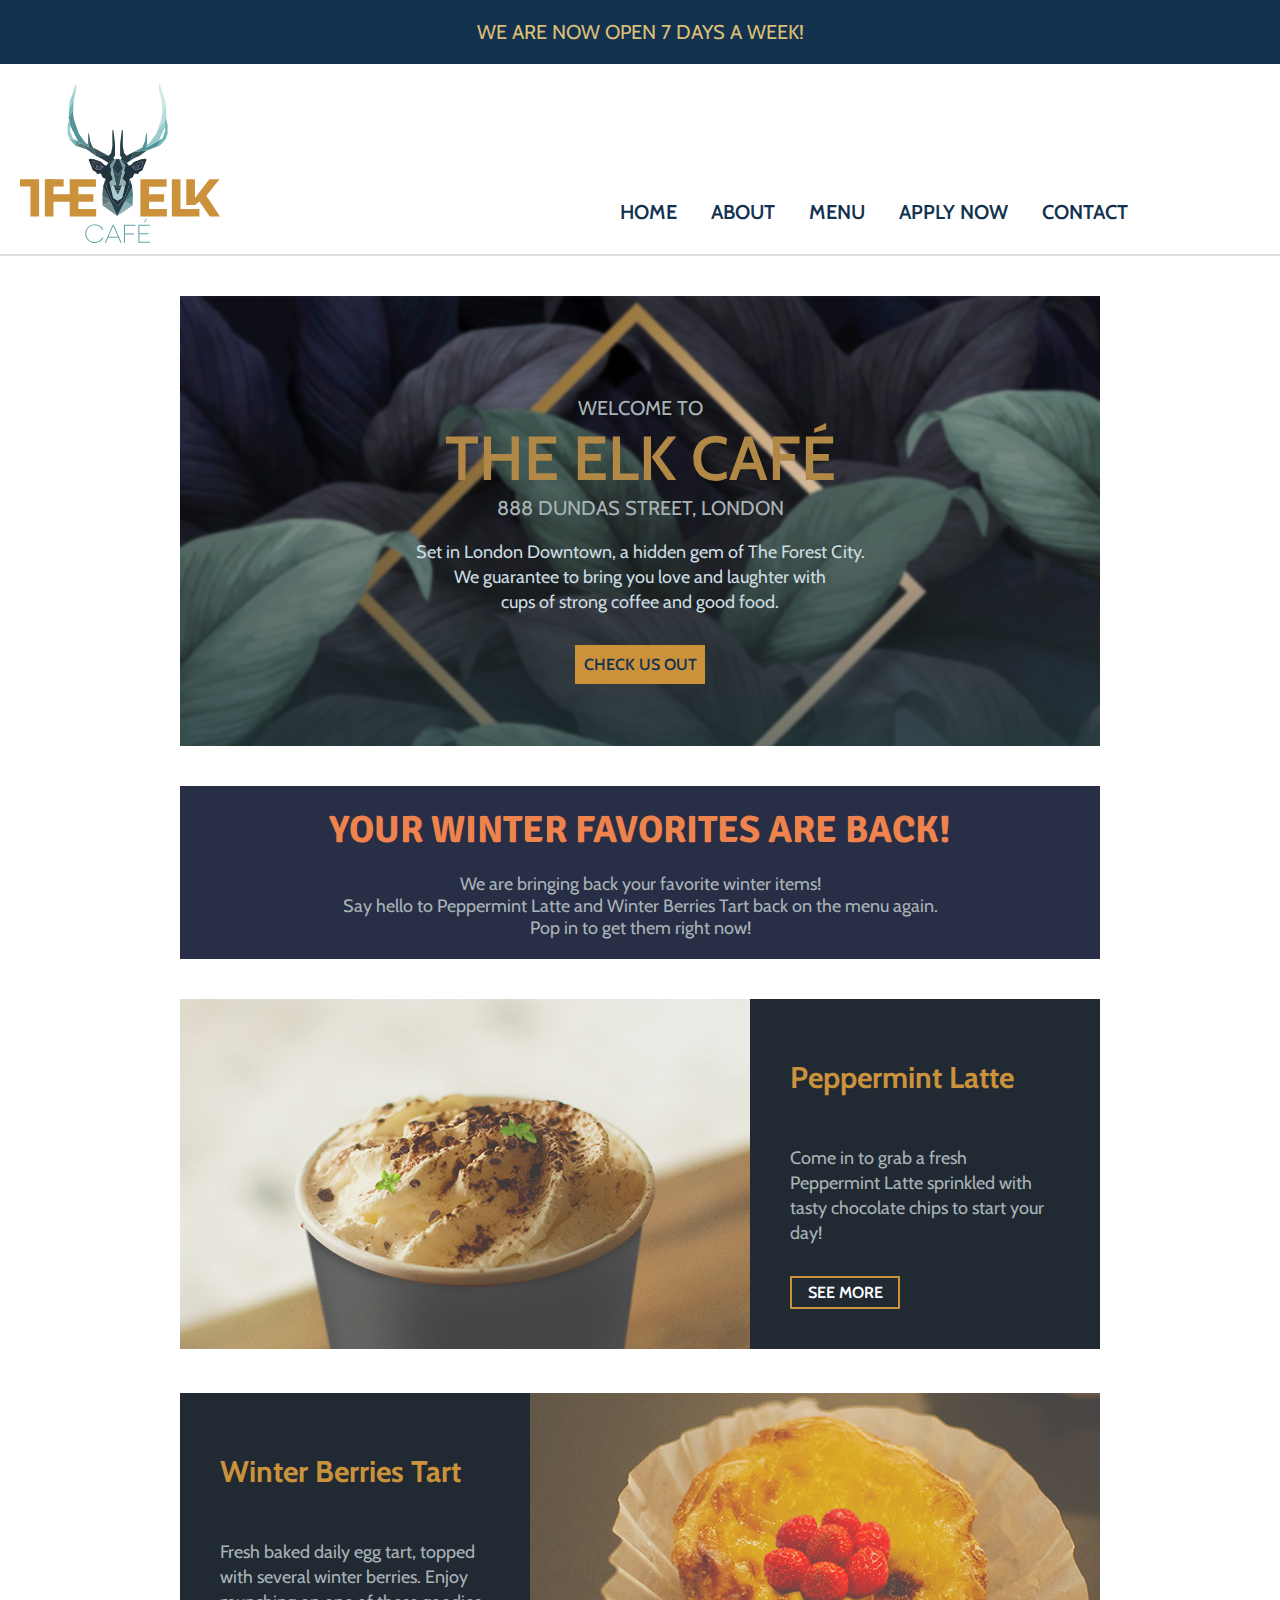
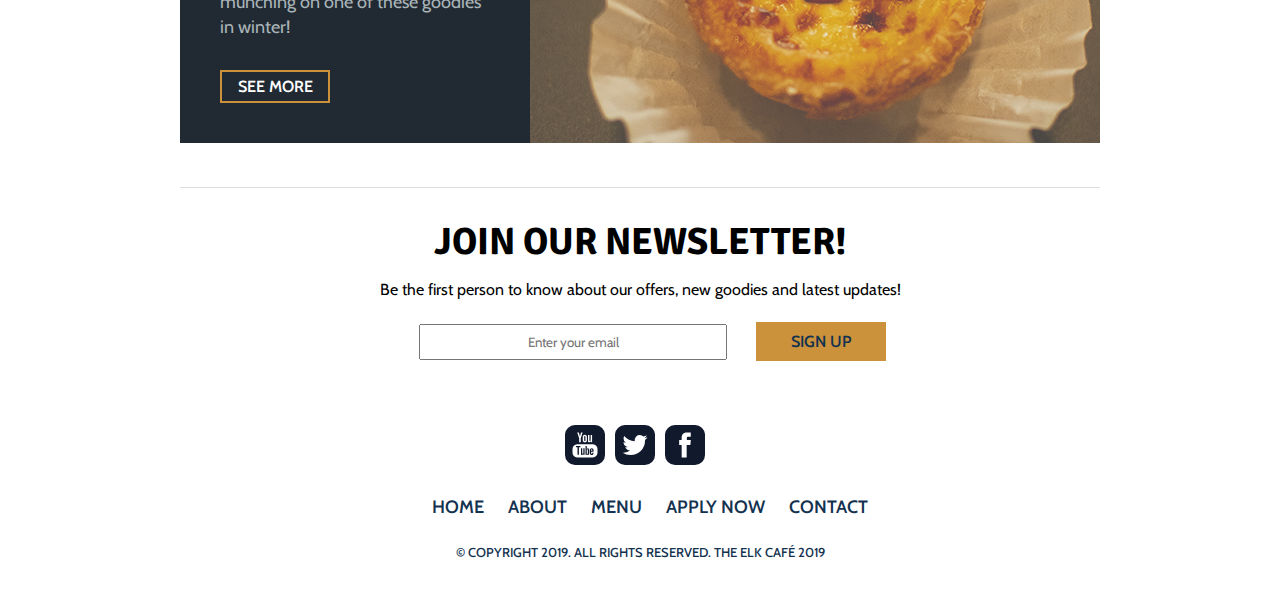
<file: index.html>
<!DOCTYPE html>
<html lang="en">
<head>
<meta charset="UTF-8">
<title>The Elk Café — Home</title>
<link href="css/main.css" rel="stylesheet" type="text/css" media="screen">
<link href="https://fonts.googleapis.com/css?family=Cabin:400,500,600&display=swap" rel="stylesheet">
<link href="https://fonts.googleapis.com/css?family=Signika:700&display=swap" rel="stylesheet">
</head>
<body>
    <h1 class="hidden">Welcome to The Elk Café</h1>
    <section id="topBar">
        <h2 class="hidden">Top Bar</h2>
        <p class="topAnnounce">WE ARE NOW OPEN 7 DAYS A WEEK!</p>
    </section><!--end topBar-->
    <header id="mainHeader">
            <div id="logo"><img src="images/Logo_Main.svg" alt="the elf cafe logo"></div><!--end logo-->
            <nav id="mainNav">
            <h2 class="hidden">Main Navigation</h2>
              <ul>  
                    <li><a href="#">HOME</a></li>
                    <li><a href="#">ABOUT</a></li>
                    <li><a href="menu.html">MENU</a></li>
                    <li><a href="#">APPLY NOW</a></li>
                    <li><a href="contact.html">CONTACT</a></li>
              </ul>
            </nav><!--end mainNav-->
    </header><!--end mainHeader-->
    <div id="siteContainer">
    <main>
        <section id="promo">
            <h2 class="hidden">Promo Area</h2>
            <img src="images/hero_index.jpg" alt="cafe hero image">
            <div id="promotextIndex">
                <p class="subtitleHero">WELCOME TO</p>
                <p id="titleHero">THE ELK CAFÉ</p>
                <p class="subtitleHero">888 DUNDAS STREET, LONDON</p>
                <p id="promotextHero">Set in London Downtown, a hidden gem of The Forest City.<br>
                We guarantee to bring you love and laughter with<br>
                cups of strong coffee and good food.
                </p>  
                    <button class="buttonYellow">CHECK US OUT</button>
            </div><!--end promotextIndex-->
        </section><!--end promo-->
        <section class="promoWinter">
            <h2 id="h2Winter">YOUR WINTER FAVORITES ARE BACK!</h2>
            <p>We are bringing back your favorite winter items!<br>
            Say hello to Peppermint Latte and Winter Berries Tart back on the menu again.<br>
            Pop in to get them right now!<br>
            </p>
        </section><!--end promoWinter-->
        <section id="productInfoIndex">
            <h2 class="hidden">New Products</h2>
            <section class="productDescLargeLeft">
                <img src="images/New1_Coffee.jpg" alt="peppermint latte">
                <div id="product1Index">
                    <div class="producttextWrap">
                        <h2>Peppermint Latte</h2>
                        <p>Come in to grab a fresh Peppermint Latte sprinkled with tasty chocolate chips to start your day!</p> 
                        <button class="buttonTrans">SEE MORE</button>
                    </div><!--end producttextWrap-->   
                </div><!--end Product1Index-->
            </section><!--end productDescLargeLeft-->
            <section class="productDescLargeRight">
                <img src="images/New2_Tart.jpg" alt="winter berries tart">
                <div id="product2Index">
                    <div class="producttextWrap">
                        <h2>Winter Berries Tart</h2>
                        <p>Fresh baked daily egg tart, topped with several winter berries. Enjoy munching on one of these goodies in winter!</p> 
                        <button class="buttonTrans">SEE MORE</button> 
                    </div><!--end producttextWrap-->
                </div><!--end Product2Index-->
            </section><!--end productDescLargeRight-->
        </section><!--end productInfo-->
    </main> 
    <footer id="mainFooter">
            <div id="newsLetter">
                <h2>JOIN OUR NEWSLETTER!</h2>
                <p>Be the first person to know about our offers, new goodies and latest updates!</p>
                <form id="formNewsletter" method="post" action="submit.php">
                    <input id="newsLetterBox" type="email" placeholder="Enter your email">
                    <button class="buttonYellow" type="submit">SIGN UP</button>
                </form>
            </div><!--end newsLetter-->
            <div id="socialMedia">
                <div id="youtube">
                    <a href="https://www.youtube.com">
                    <img src="images/youtube.svg" alt="youtube icon"></a>
                </div><!--end youtube-->
                <div id="twitter">
                    <a href="https://www.twitter.com">
                    <img src="images/twitter.svg" alt="twitter icon"></a>
                </div><!--end twitter-->
                <div id="facebook">
                    <a href="https://www.facebook.com">
                    <img src="images/facebook.svg" alt="facebook icon"></a>
                </div><!--end facebook-->
            </div><!--end SocialMedia-->
            <div id="footerNav">
                <nav>
                <h2 class="hidden">Footer Navigation</h2>
                    <ul>  
                        <li><a href="#">HOME</a></li>
                        <li><a href="">ABOUT</a></li>
                        <li><a href="menu.html">MENU</a></li>
                        <li><a href="">APPLY NOW</a></li>
                        <li><a href="contact.html">CONTACT</a></li>
                     </ul>
                </nav>
            </div><!--end FooterNav-->
            <div id="copyRight"><p>© COPYRIGHT 2019. ALL RIGHTS RESERVED. THE ELK CAFÉ 2019</p></div><!--end Copyright-->
    </footer><!--end mainFooter-->
    </div><!--end siteContainer-->
<script src="js/main.js"></script>    
</body>
</html>
</file>
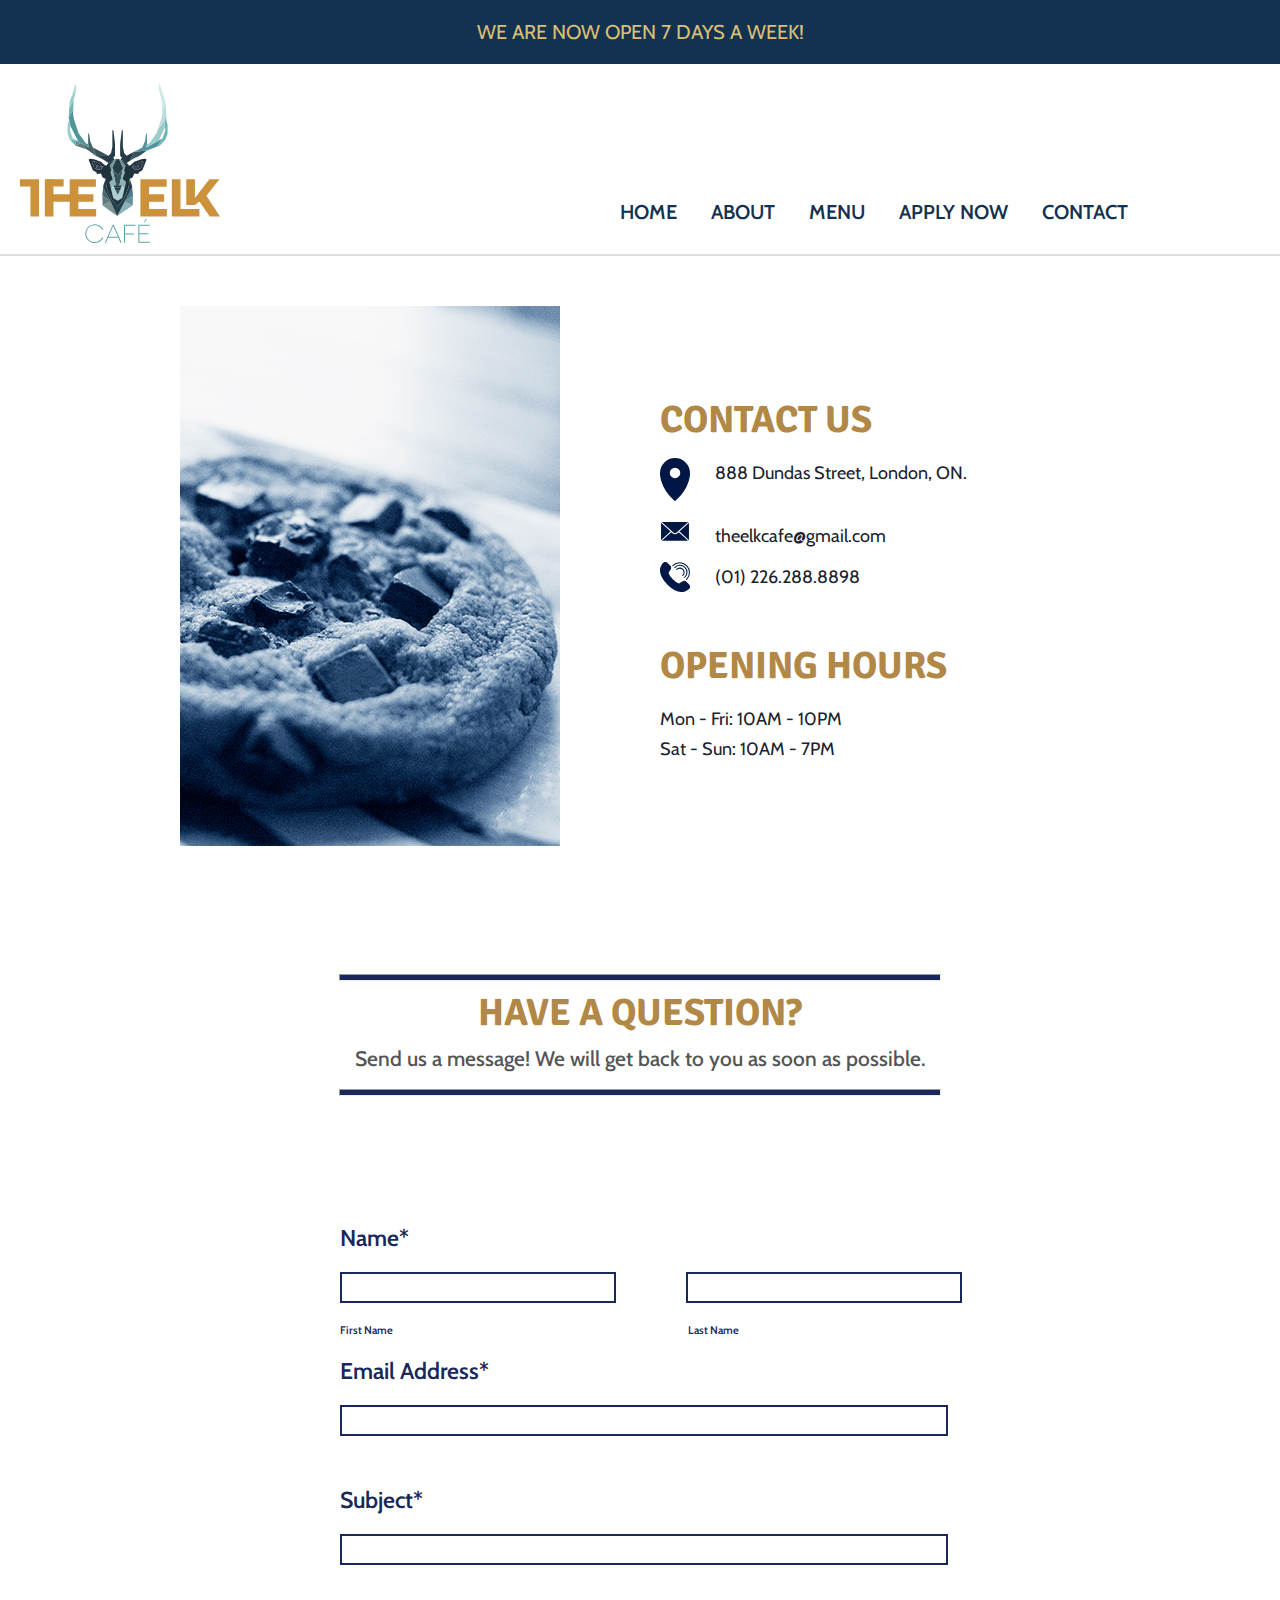
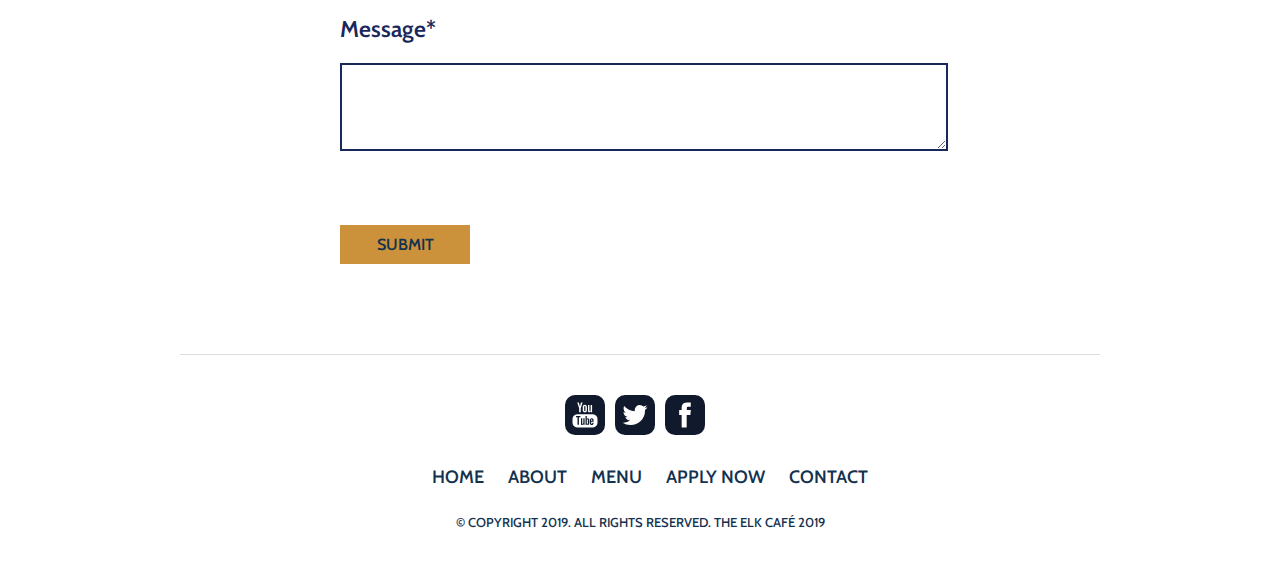
<file: contact.html>
<!DOCTYPE html>
<html lang="en">
<head>
<meta charset="UTF-8">
<title>The Elk Café — Contact</title>
<link href="css/main.css" rel="stylesheet" type="text/css" media="screen">
<link href="https://fonts.googleapis.com/css?family=Cabin:400,500,600&display=swap" rel="stylesheet">
<link href="https://fonts.googleapis.com/css?family=Signika:700&display=swap" rel="stylesheet">
</head>
<body>
    <h1 class="hidden">Welcome to The Elk Café</h1>
    <section id="topBar">
        <h2 class="hidden">Top Bar</h2>
        <p class="topAnnounce">WE ARE NOW OPEN 7 DAYS A WEEK!</p>
    </section><!--end topBar-->
    <header id="mainHeader">
            <div id="logo"><img src="images/Logo_Main.svg" alt="the elf cafe logo"></div><!--end logo-->
            <nav id="mainNav">
            <h2 class="hidden">Main Navigation</h2>
              <ul>  
                    <li><a href="index.html">HOME</a></li>
                    <li><a href="#">ABOUT</a></li>
                    <li><a href="menu.html">MENU</a></li>
                    <li><a href="#">APPLY NOW</a></li>
                    <li><a href="#">CONTACT</a></li>
              </ul>
            </nav><!--end mainNav-->
    </header><!--end mainHeader-->
    <div id="siteContainer">
    <main>
        <section id="contactArea">
            <img src="images/Img_Contact.jpg" alt="greyscale cookie">
            <div id="textContact">
                <h2>CONTACT US</h2>
                <div class="iconandText"><img src="images/add.svg" class="contactIcon" alt="address icon"><p>888 Dundas Street, London, ON.</p></div>
                <div class="iconandText"><img src="images/mail.svg" class="contactIcon" alt="email icon"><p>theelkcafe@gmail.com</p></div>
                <div class="iconandText"><img src="images/phone.svg" class="contactIcon" alt="phone icon"><p>(01) 226.288.8898</p></div>
                <h2>OPENING HOURS</h2>
                <p>Mon - Fri: 10AM - 10PM</p>
                <p>Sat - Sun: 10AM - 7PM</p>
            </div><!--end textContact-->
        </section><!--end contactArea-->
        <section id="contentCon">
            <div id="content1">
                <hr class="hrQuestion">
                <h2>HAVE A QUESTION?</h2>
                <p>Send us a message! We will get back to you as soon as possible.</p>
                <hr class="hrQuestion">
            </div><!--end content1-->
            <div id="content2">
                <form id="contactForm" action="form.php" method="post">
                    <h2 class="hidden">Contact Form</h2>
                    <label>Name*</label><br>
                    <div id=nameGroup>    
                        <input type="text" required class="inputBox" id="firstName">
                        <input type="text" required class="inputBox" name="lastName">
                    </div><!--end nameGroup-->
                    <div id="subName"><p id="subNameMargin">First Name</p><p>Last Name</p></div><!--end subName-->
                   <label>Email Address*</label><br>
                   <input type="email" required class="inputBox" name="email"><br>
                   <label>Subject*</label><br>
                   <input type="text" required class="inputBox"><br>
                   <label>Message*</label><br>
                   <textarea required class="textArea"></textarea><br>
                   <input type="submit" value="SUBMIT" id="submit">
                </form><!--end contaxtForm-->
            </div><!--end content2-->
        </section><!--end contentCon-->
    </main> 
    <footer id="mainFooter">
            <div id="socialMedia">
                <div id="youtube">
                    <a href="https://www.youtube.com">
                    <img src="images/youtube.svg" alt="youtube icon"></a>
                </div><!--end youtube-->
                <div id="twitter">
                    <a href="https://www.twitter.com">
                    <img src="images/twitter.svg" alt="twitter icon"></a>
                </div><!--end twitter-->
                <div id="facebook">
                    <a href="https://www.facebook.com">
                    <img src="images/facebook.svg" alt="facebook icon"></a>
                </div><!--end facebook-->
            </div><!--end SocialMedia-->
            <div id="footerNav">
                <nav>
                <h2 class="hidden">Footer Navigation</h2>
                    <ul>  
                        <li><a href="index.html">HOME</a></li>
                        <li><a href="#">ABOUT</a></li>
                        <li><a href="menu.html">MENU</a></li>
                        <li><a href="#">APPLY NOW</a></li>
                        <li><a href="#">CONTACT</a></li>
                     </ul>
                </nav>
            </div><!--end FooterNav-->
            <div id="copyRight"><p>© COPYRIGHT 2019. ALL RIGHTS RESERVED. THE ELK CAFÉ 2019</p></div><!--end Copyright-->
    </footer><!--end mainFooter-->
    </div><!--end siteContainer-->
<script src="js/main.js"></script>    
</body>
</html>
</file>
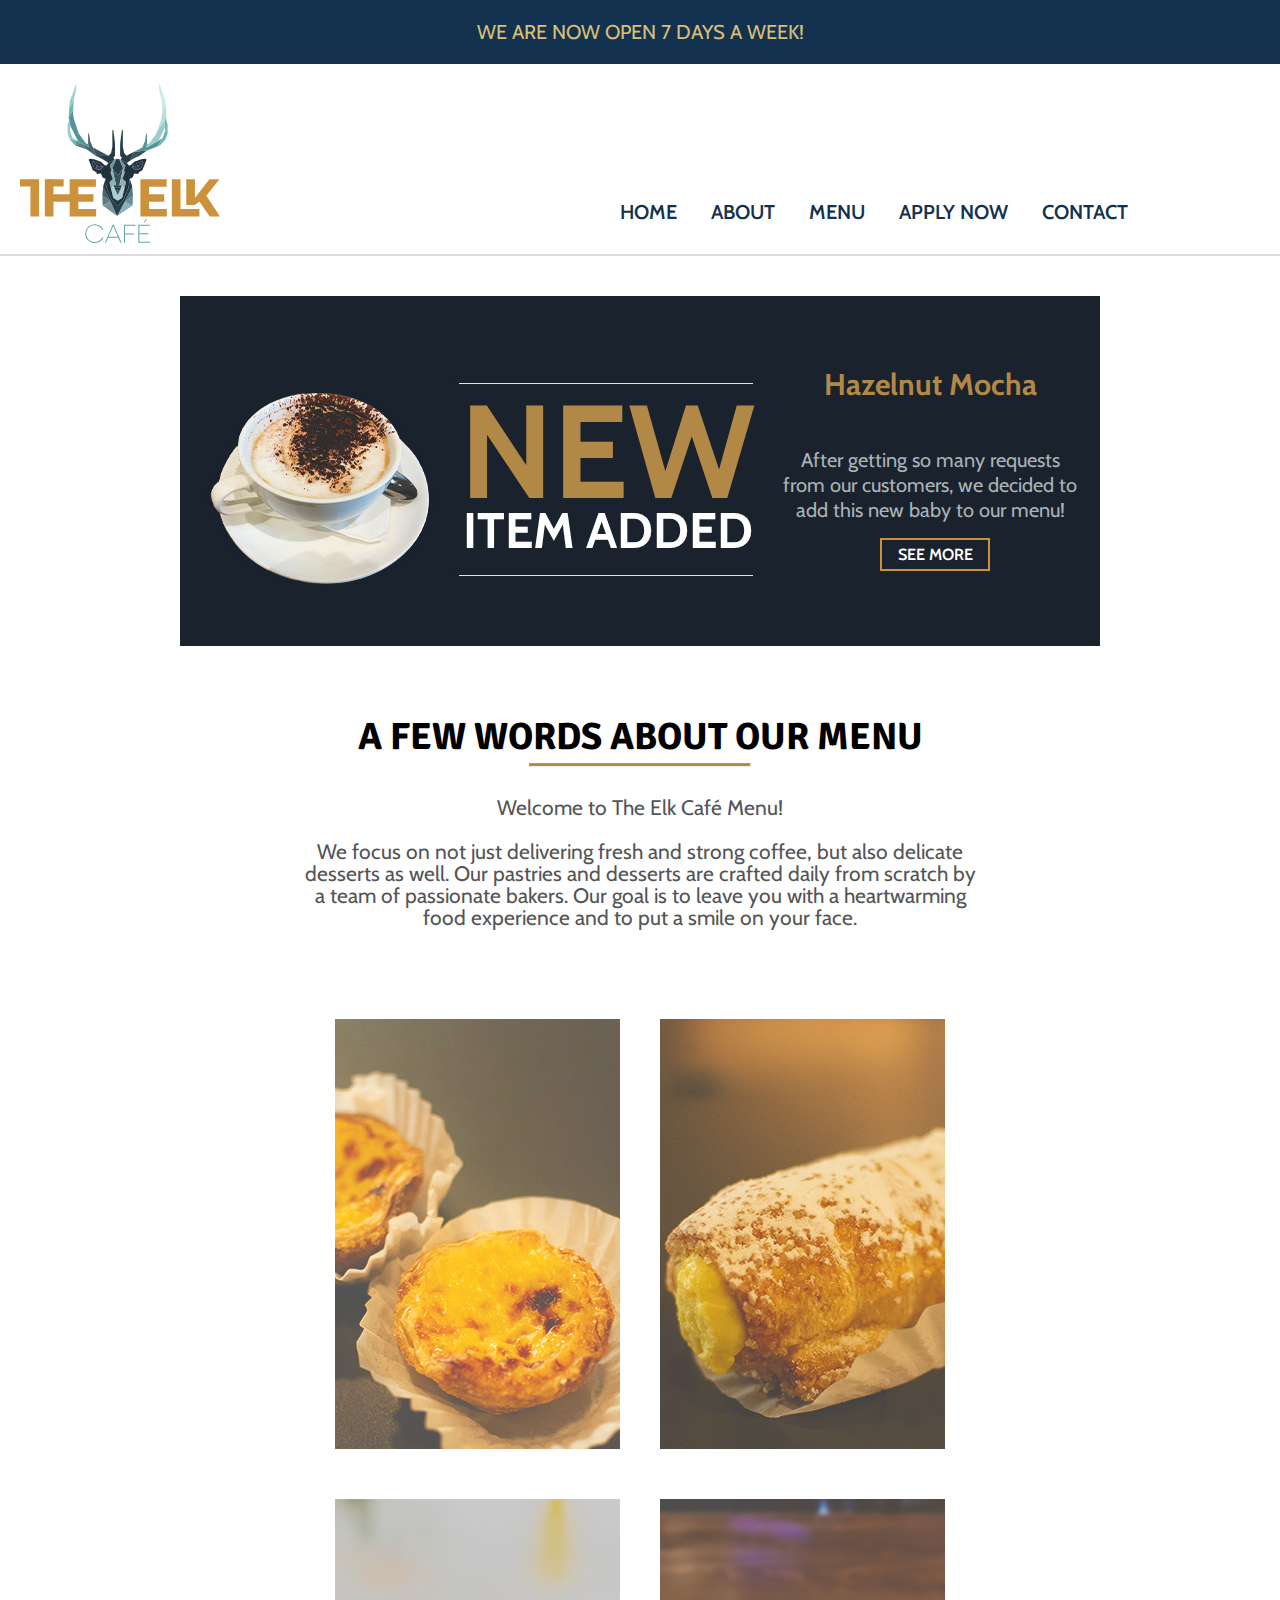
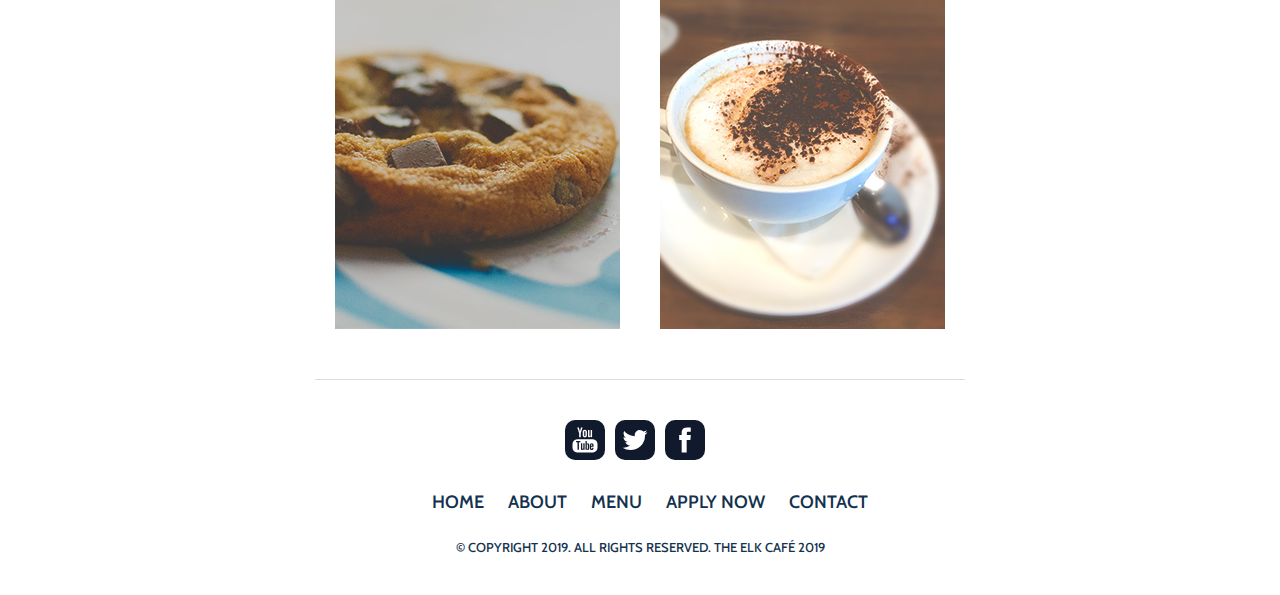
<file: menu.html>
<!DOCTYPE html>
<html lang="en">
<head>
<meta charset="UTF-8">
<title>The Elk Café — Menu</title>
<link href="css/main.css" rel="stylesheet" type="text/css" media="screen">
<link href="https://fonts.googleapis.com/css?family=Cabin:400,500,600&display=swap" rel="stylesheet">
<link href="https://fonts.googleapis.com/css?family=Signika:700&display=swap" rel="stylesheet">
</head>
<body>
    <h1 class="hidden">Welcome to The Elk Café</h1>
    <section id="topBar">
        <h2 class="hidden">Top Bar</h2>
        <p class="topAnnounce">WE ARE NOW OPEN 7 DAYS A WEEK!</p>
    </section><!--end topBar-->
    <header id="mainHeader">
            <div id="logo"><img src="images/Logo_Main.svg" alt="the elf cafe logo"></div><!--end logo-->
            <nav id="mainNav">
            <h2 class="hidden">Main Navigation</h2>
              <ul>  
                    <li><a href="index.html">HOME</a></li>
                    <li><a href="#">ABOUT</a></li>
                    <li><a href="#">MENU</a></li>
                    <li><a href="#">APPLY NOW</a></li>
                    <li><a href="contact.html">CONTACT</a></li>
              </ul>
            </nav><!--end mainNav-->
    </header><!--end mainHeader-->
    <div id="siteContainer">
    <main>
      <section id="promo">
        	<img src="images/Banner_Menu.jpg" alt="Promo New Drinks">
            <div id="bannerTitle">
                <h2 id="h2Banner">NEW <br><span id="textBanner">ITEM ADDED</span></h2>
            </div><!--end bannerTitle-->
                <div id="promoTextBox">
                    <div id="bannerTextWrap">
                       <h2>Hazelnut Mocha</h2> 
                       <p>After getting so many requests from our customers, we decided to add this new baby to our menu!</p> 
                        <button class="buttonTrans">SEE MORE</button>
                    </div><!--end bannertextWrap-->
                </div><!--end promotextBox-->
        </section><!--end promo-->
        <section id="menuIntro">
            <div id="menuTextBox">
                    <h2>A FEW WORDS ABOUT OUR MENU</h2> 
                    <hr>
                    <br>
                    <p>Welcome to The Elk Café Menu!<br>
                    <br>
                    We focus on not just delivering fresh and strong coffee, but also delicate desserts as well. Our pastries and desserts are crafted daily from scratch by a team of passionate bakers. Our goal is to leave you with a heartwarming food experience and to put a smile on your face. 
                    </p>  
            </div><!--end menuTextBox-->
        </section><!--end menuIntro-->
        <section id="productInfoMenu">
            <h2 class="hidden">Menu</h2>
            <section class="productDesc">
                <div class="imgContainer">
                    <a href="">
                    <div class="imgHover"><h2>TART</h2></div><!--end imgHover-->
                    <img src="images/Tart.jpg" alt="Tart"></a>
                </div><!--end imgContainer-->
            </section><!--end productDesc1-->
            <section class="productDesc">
                <div class="imgContainer">
                    <a href="">
                    <div class="imgHover"><h2>PASTRY</h2></div><!--end imgHover-->
                    <img src="images/Roll.jpg" alt="Roll"></a>
                </div><!--end imgContainer-->
            </section><!--end productDesc2-->
            <section class="productDesc">
                <div class="imgContainer">
                    <a href="">
                    <div class="imgHover"><h2>COOKIES</h2></div><!--end imgHover-->
                    <img src="images/Cookie.jpg" alt="Cookies"></a>
                </div><!--end imgContainer-->
            </section><!--end productDesc3-->
            <section class="productDesc">
                <div class="imgContainer">
                    <a href="">
                    <div class="imgHover"><h2>COFFEE</h2></div><!--end imgHover-->
                    <img src="images/Coffee.jpg" alt="Coffee"></a>
                </div><!--end imgContainer-->
            </section><!--end productDesc4-->
        </section><!--end productInfoMenu-->
    </main> 
    <footer id="mainFooter">
            <div id="socialMedia">
                <div id="youtube">
                    <a href="https://www.youtube.com">
                    <img src="images/youtube.svg" alt="youtube icon"></a>
                </div><!--end youtube-->
                <div id="twitter">
                    <a href="https://www.twitter.com">
                    <img src="images/twitter.svg" alt="twitter icon"></a>
                </div><!--end twitter-->
                <div id="facebook">
                    <a href="https://www.facebook.com">
                    <img src="images/facebook.svg" alt="facebook icon"></a>
                </div><!--end facebook-->
            </div><!--end SocialMedia-->
            <div id="footerNav">
                <nav>
                <h2 class="hidden">Footer Navigation</h2>
                    <ul>  
                        <li><a href="index.html">HOME</a></li>
                        <li><a href="#">ABOUT</a></li>
                        <li><a href="#">MENU</a></li>
                        <li><a href="#">APPLY NOW</a></li>
                        <li><a href="contact.html">CONTACT</a></li>
                     </ul>
                </nav>
            </div><!--end FooterNav-->
            <div id="copyRight"><p>© COPYRIGHT 2019. ALL RIGHTS RESERVED. THE ELK CAFÉ 2019</p></div><!--end Copyright-->
    </footer><!--end mainFooter-->
    </div><!--end siteContainer-->
<script src="js/main.js"></script>    
</body>
</html>
</file>
<file: css/main.css>
@charset "UTF-8";

/* Open Presets */
p {
	margin: 0;
}


body {
	font-family: 'Cabin', sans-serif;
}

h1, h2, h3, h4, h5, h6 {
 font-family: 'Signika', sans-serif;
 font-weight: 700;	
}

h2 {
	font-size:38px;
	text-align: center;
	margin-top: 30px;
	margin-bottom: 15px;
}


div,p,body,header,footer,section,article,nav 
{ 
	margin: 0; 
	padding: 0; 
}	

img 
{ 
	border: none; 
	margin: 0; 
	padding: 0; 
}

ul {
	list-style-type: none;
}

li {
	display: inline;

}
nav li a {
	padding-right: 30px;
	display: inline;
}

a {
	color: #13324f;
	font-size: 20px;
	text-decoration: none;
	font-weight: 600;
}

a:hover {
	color: #b28846;
	font-size: 20px;
	text-decoration: none;
	font-weight: 600;
}

.hidden
{
	display: none;
}
/* Close Presets */

/* Open TopBar */
#topBar
{
	background-color: #13324f;
	padding: 20px 0 20px 0;
}
/* Close TopBar */

/* Open SiteContainer */ 
#siteContainer 
{
	margin: 0 auto;
	width: 920px;
	padding-left: 20px;
	padding-right: 20px;
}
/* Close SiteContainer */

/* Open Header */
#mainHeader
{
	display: flex;
	flex-direction: row;
	justify-content: flex-start;
	background-color: #fff;
	border-bottom: solid 2px #DDD;
}

#logo
{
	padding-top: 20px;
	width: 200px;
	height: 160px;
	padding-left: 20px;
	padding-bottom: 10px;
}

#mainNav 
{
	padding-top: 120px;
	margin-left: auto;
	width: 700px;
}
/* Close Header */

/* Open Footer */
#mainFooter 
{
	margin-bottom: 40px;
	display: flex;
	flex-direction: column;
  	justify-content: center;
  	text-align: center;
}

#mainFooter nav li a {
	font-weight: 600;
	font-size: 18px;
	padding-right: 20px;
}

#footerNav
{
	font-size: 16px;
	margin: 10px 0px 10px 0px;
}

#copyRight 
{
	color: #13324f;
	font-weight: 500;
	font-size: 13px;
}
/*Close Footer*/

/* Open Index */
#promo 
{
	margin-top: 40px;
	display: flex;
	flex-direction: row;
  	justify-content: flex-start;
}

#productInfoIndex
{
	display: flex;
	flex-direction: column;
  	justify-content: flex-start;
	border-bottom: solid 1px #DDD;
	padding-bottom: 40px;
}

.productDescLargeLeft, .productDescLargeRight 
{
	margin-top: 40px;
}
/* Close Index */

/* Open Menu */
#promoTextBox
{
	width: 320px;
	height: 350px;
	background-color: #1a222d;
}

#productInfoMenu 
{
	display: flex;
	flex-direction: row;
  	justify-content: space-around;
	border-bottom: solid 1px #DDD;
	flex-wrap: wrap;
	width: 650px;
	margin: 0 auto;
}

.productDesc 
{
	width: 285px;
	height: 430px;
	padding-bottom: 50px;
}

/* Close Menu */

/* Open Contact */
#contentCon {
	margin-top: 120px;
	border-bottom: solid 1px #DDD;
	padding-bottom: 40px;
	display: flex;
	flex-direction: column;
  	justify-content: center;
}

#content1 
{
	margin-bottom: 120px;
	text-align: center;
}

#content1 h2 {
	color: #b18846;
	margin: 0;
}

#content1 p {
	font-size: 21px;
	color: #535556;
	display: block;
	padding: 10px;
	font-weight: 500;
}

#content2 label {
	font-size: 23px;
	font-weight: 600;
	color: #19285b;
}

#content2 p {
	font-size: 11px;
	font-weight: 600;
	color: #19285b;
}

#content2 input {
	margin-bottom: 50px;
	margin-top: 20px;
}

/* Close Contact */

/**************** EXTRA CODE SECTION ****************/

/****Buttons****/
.buttonTrans {
	text-align: center;
	border: 2px solid #cb923b;
	background-color: transparent;
	color: #fff;
	width: 110px;
	font-family: 'Cabin', sans-serif;
	font-weight: 600;
	font-size: 16px;
	padding: 5px 0px 5px 0px;
	margin-top: 15px;
}

.buttonTrans:hover {
	background-color: #cb923b;
}

.buttonYellow {
	text-align: center;
	background-color: #cb923b;
	border: none;
	width: 130px;
	margin-top: 10px;
	color: #13324f;
	font-family: 'Cabin', sans-serif;
	font-weight: 600;
	font-size: 16px;
	padding: 10px 5px 10px 5px;

}

.buttonYellow:hover {
	background-color: #b45727;
}
/***************/

/*==========On Index Page==========*/


/****Top Bar****/
.topAnnounce {
	font-size: 20px;
	color: #dbbf76;
	text-align: center;
}
/***************/

/****Promo Hero Area****/
#promotextIndex {
	position: absolute;
	margin-top: 100px;
	margin-left: 160px;
	width: 600px;
	text-align: center;	
}

#promotextHero	{
	color: #ccdce1;
	font-size: 18px;
	padding: 20px 0px 20px 0px;
	line-height: 25px;
}

.subtitleHero {
	color: #a9b4b7;
	font-size: 20px;

}

#titleHero {
	color: #b28846;
	font-weight: 600;
	font-family: 'Cabin', sans-serif;
	font-size: 62px;
	margin: 0;
}

.promoWinter {
	width: 920px;
	background-color: #272e46;
	margin-top: 40px;
	padding-bottom: 20px;
}

.promoWinter p {
	text-align: center;
	color: #a9b4b7;
	font-size: 18px;
	display: block;
}

#h2Winter {
	text-align: center;
	color: #ee834d;
	padding: 20px;
	margin: 0;
}
/***************/

/****Products Area****/
#product1Index {
	width: 350px;
	height: 350px;
	float: right;
	background-color: #212a33;
	text-align: left;
}

#product2Index {
	width: 350px;
	height: 350px;
	float: left;
	background-color: #212a33;
	text-align: left;
}

.producttextWrap {
	width: 265px;
	height: 240px;
	margin-top: 60px;
	margin-left: 40px;
}

.producttextWrap h2 {
	font-family: 'Cabin', sans-serif;
	color: #cb923c;
	font-size: 30px;
	text-align: left;
}

.producttextWrap p {
	font-family: 'Cabin', sans-serif;
	color: #a9b4b7;
	font-size: 18px;
	text-align: left;
	margin: 50px 0px 15px 0px;
	line-height: 25px;
}
/***************/

/*==========On Menu Page==========*/
#bannerTitle {
	position: absolute;
	text-align: left;
	line-height: 50px;
	margin-left: 280px;
	margin-top: 100px;
}

#h2Banner {
	font-family: 'Cabin', sans-serif;
	color: #b18846;
	font-size: 132px;
}

#textBanner {
	color: #fff; 
	font-size: 50px;
}

#bannerTextWrap{
	margin-top: 70px;
	width: 300px;
	height: 250px;
}

#bannerTextWrap h2 {
	font-family: 'Cabin', sans-serif;
	color: #b18846;
	font-size: 30px;
	text-align: center;
}

#bannerTextWrap p {
	font-family: 'Cabin', sans-serif;
	color: #a9b4b7;
	font-size: 20px;
	text-align: center;
	margin-top: 45px;
	line-height: 25px;
}

#bannerTextWrap button {
	margin-left: 100px;
}

#menuIntro {
	display: flex;
	flex-direction: row;
	justify-content: center;
}

#menuTextBox {
	text-align: center;
	width: 680px;
	line-height: 22px;
	margin-top: 50px;
	margin-bottom: 90px;
}

#menuTextBox hr {
	width: 220px;
	background-color: #b18846;
	height: 2px;
}

#menuTextBox p {
	color: #535556;
	font-size: 21px;
}

.imgContainer {
	position: relative;
	text-align: center;
}

.imgContainer h2 {
	font-family: 'Cabin', sans-serif;
	margin-top: 220px;
}

.imgContainer .imgHover {
	position: absolute;
	display: none;
	color: #fff;
	width: 285px;
	height: 430px;
}

.imgContainer:hover .imgHover{
	display: block;
	background: rgba(0,0,0,0.3);
}

/***************/

/*==========On Contact Page==========*/
#contactArea {
	margin-top: 50px;
	display: flex;
	flex-direction: row;
	justify-content: flex-start;
}

#textContact {
	margin-left: 100px;
	padding-top: 60px;

}

#textContact p {
	font-size: 18px;
	color: #1a222d;
	line-height: 30px;
}

#textContact h2{
	color: #b18846;
	text-align: left;
}

.contactIcon {
	width: 30px;
	padding-right: 25px;
	padding-bottom: 20px;
}

.iconandText {
	display: flex;
	flex-direction: row;
	justify-content: flex-start;
}

.hrQuestion {
	width: 600px;
	height: 5px;
	background-color: #19285b;
}

#contactForm {
	margin-left: 160px;
}

#nameGroup {
	display: flex;
	flex-direction: row;
	justify-content: flex-start;
}

#nameGroup input {
	width: 268px;
	height: 25px;
	border: 2px solid #19285b;
	margin-bottom: 20px;
}

#firstName {
	margin-right: 70px;
}

#subName {
	display: flex;
	flex-direction: row;
	margin-bottom: 20px;
}

#subNameMargin {
	margin-right: 295px;
}

.inputBox {
	width: 600px;
	height: 25px;
	border: 2px solid #19285b;
	margin-bottom: 20px;
}

.textArea {
	width: 600px;
	height: 80px;
	border: 2px solid #19285b;
	margin-bottom: 50px;
	margin-top: 20px;
}

#submit {
	text-align: center;
	background-color: #cb923b;
	border: none;
	width: 130px;
	color: #13324f;
	font-family: 'Cabin', sans-serif;
	font-weight: 600;
	font-size: 16px;
	padding: 10px 5px 10px 5px;
}

#submit:hover {
	background-color: #b45727;
}
/***************/

/****Footer Area****/
#newsLetter {
	display: flex;
	flex-direction: column;
	justify-content: center;
}

#newsLetterBox {
	text-align: center;
	font-family: 'Cabin', sans-serif;
	font-weight: 400;
	width: 300px;
	height: 30px;
	margin: 25px;
}

#socialMedia {
	display: flex;
	flex-direction: row;
	justify-content: center;
	margin-top: 40px;
}

#socialMedia img {
	width: 40px;
	height: 40px;
}

#youtube, #twitter, #facebook {
	padding-right: 10px;
}

#youtube:hover, #twitter:hover, #facebook:hover {
	opacity: 0.8;
}
/***************/
</file>
